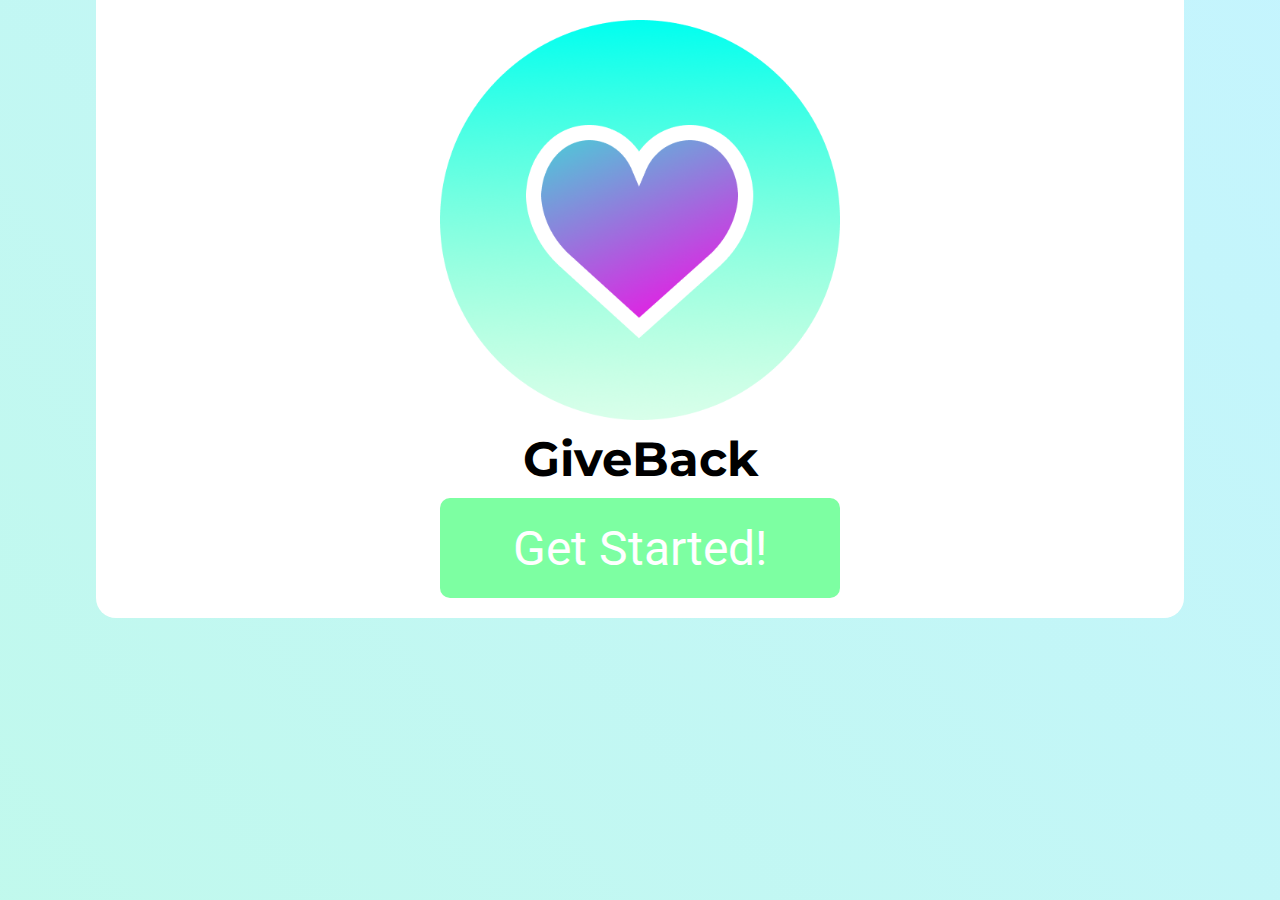
<file: index.html>
<!DOCTYPE html>
<html lang="en-US">
  <head>
    <title>GiveBack</title>
    <link href="index.css" rel="stylesheet">
    <link rel="shortcut icon" href="logo.png"/>
  </head>
  <body>
    <img src="logo.png">
    <p>GiveBack</p>
    <a href="interests.html">
      <div id="getstarted">
        <p>Get Started!</p>
      </div>
    </a>
  </body>
</html>
</file>
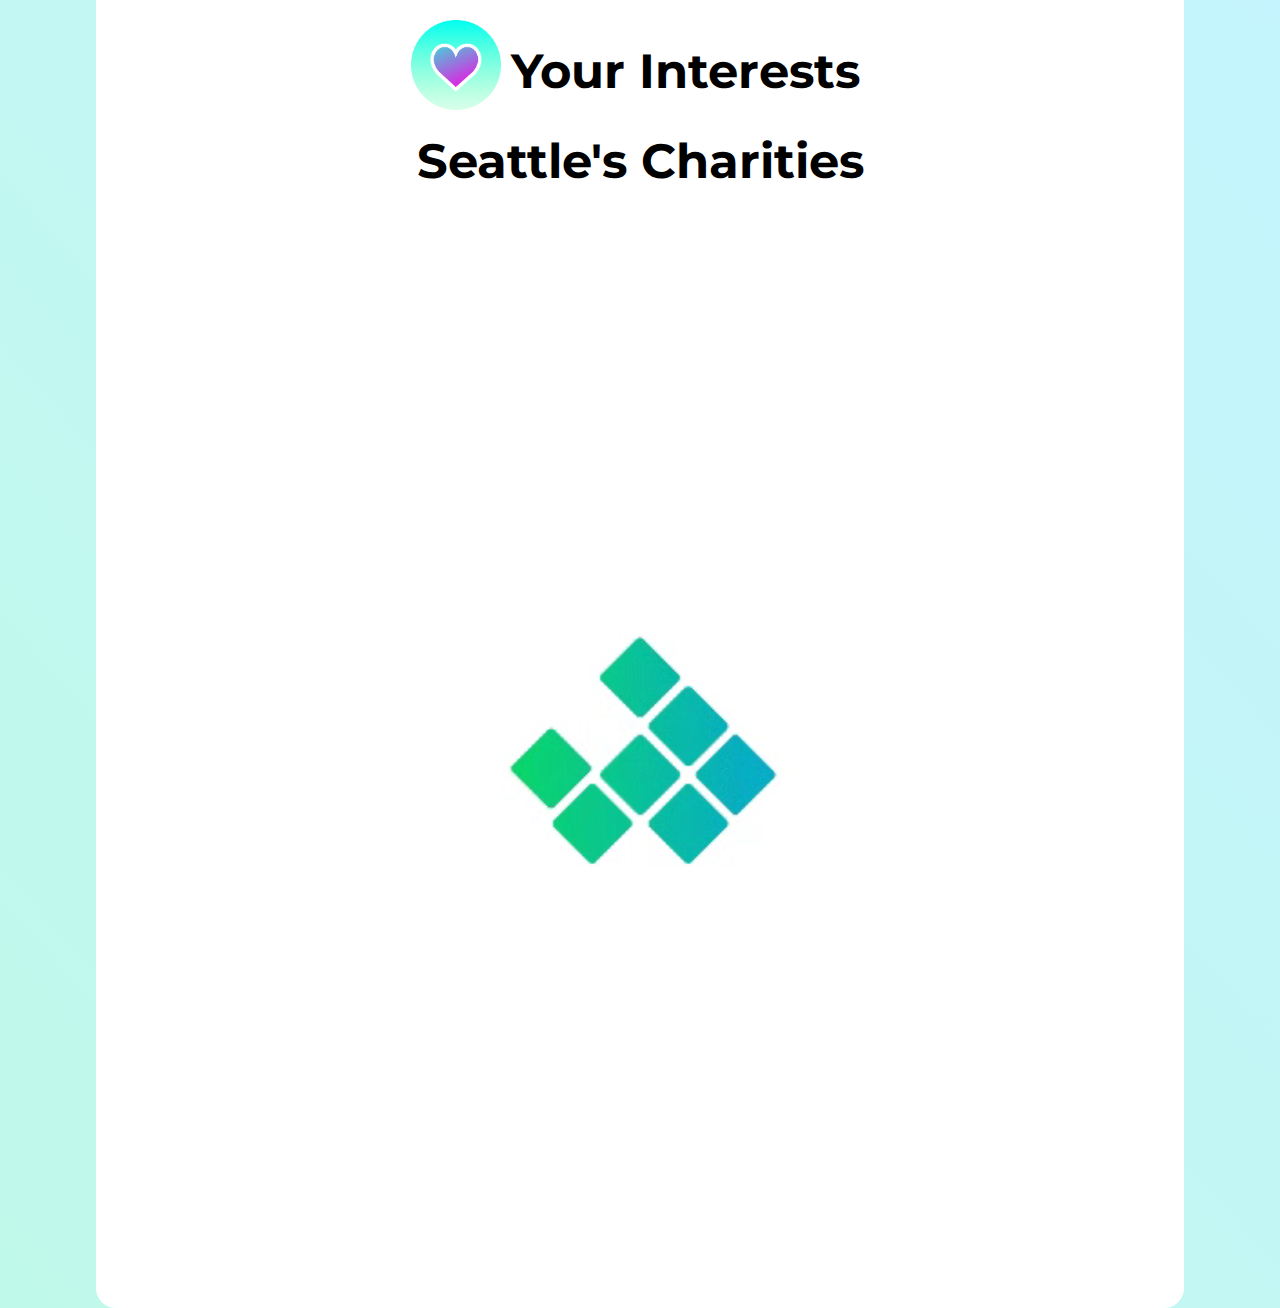
<file: charities.html>
<!DOCTYPE html>
<html lang="en-US">
  <head>
    <title>GiveBack - Charities</title>
    <link href="index.css" rel="stylesheet">
    <script src="charityCreator.js"></script>
    <link rel="shortcut icon" href="logo.png"/>
  </head>
  <body>
    <div id="title2">
      <a href="index.html"><img src="logo.png"></a>
      <p>Your Interests</p>
    </div>
    <div id="interests">
    </div>
    <p>Seattle's Charities</p>
    <div id="charities">
    </div>
    <video id="loading" autoplay loop muted>
      <source src="loading.mp4" type="video/mp4">
    </video>
  </body>
</html>
</file>
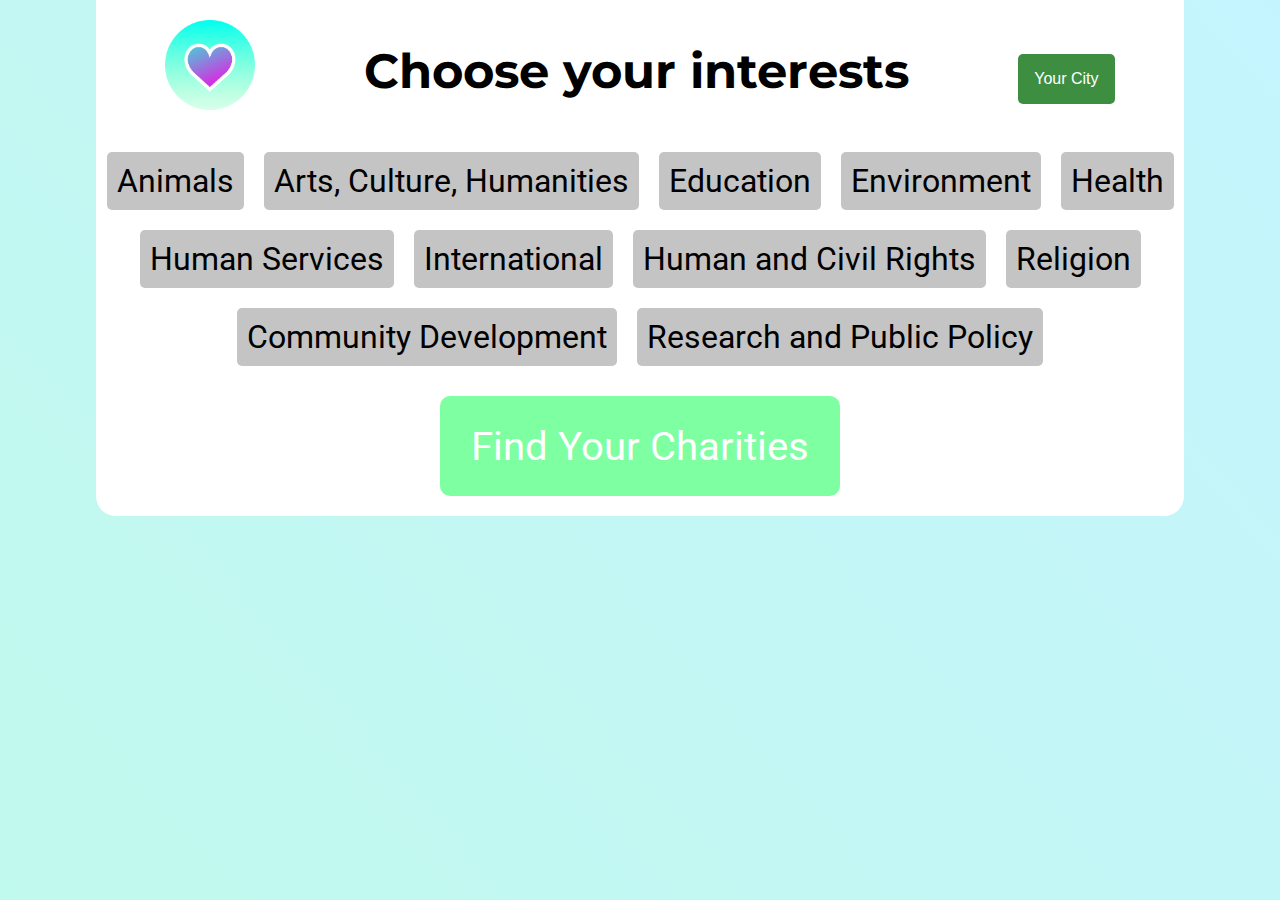
<file: interests.html>
<!DOCTYPE html>
<html lang="en-US">
  <head>
    <title>GiveBack - Interests</title>
    <link href="index.css" rel="stylesheet">
    <script src="index.js"></script>
    <link rel="shortcut icon" href="logo.png"/>
  </head>
  <body>
    <div id="yourInterests">
      <div id="title">
        <a href="index.html"><img src="logo.png"></a>
        <p>Choose your interests</p>
        <div id="bars">
          <div class="dropdown">
            <button class="dropbtn">Your City</button>
            <div class="dropdown-content">
              <a href="#">Austin</a>
              <a href="#">Boston</a>
              <a href="#">Charlotte</a>
              <a href="#">Chicago</a>
              <a href="#">Columbus</a>
              <a href="#">Dallas</a>
              <a href="#">Denver</a>
              <a href="#">Fort Worth</a>
              <a href="#">Houston</a>
              <a href="#">Indianapolis</a>
              <a href="#">Jacksonville</a>
              <a href="#">Los Angeles</a>
              <a href="#">New York</a>
              <a href="#">Pheonix</a>
              <a href="#">Philedelphia</a>
              <a href="#">San Antonio</a>
              <a href="#">San Diego</a>
              <a href="#">San Francisco</a>
              <a href="#">San Jose</a>
              <a href="#">Seattle</a>
              <a href="#">Washington, DC</a>
            </div>
          </div>
        </div>
      </div>
      <div id="interests">
      </div>
    </div>
    <a href="charities.html">
      <div id="seeCharities">
        <p>Find Your Charities</p>
      </div>
    </a>
  </body>
</html>
</file>
<file: index.css>
@import url("https://fonts.googleapis.com/css?family=Montserrat|Roboto");

html {
  background: linear-gradient(228.67deg, #C5F4FF 20.66%, #BBFFD6 89.56%);
  background-repeat: no-repeat;
  background-size: 3000px 5000px;
}

body {
  font-family: "Montserrat", san-serif;
  font-weight: bold;
  font-size: 3rem;
  text-align: center;

  display: flex;
  justify-content: center;
  flex-direction: column;

  width: 85%;
  height: 100%;
  margin: auto;
  padding-bottom: 20px;
  background: white;
  border-radius: 0px 0px 20px 20px;
}

img {
  margin: auto;
  margin-top: 20px;
  height: 400px;
}

input {
  padding: 10px;
  margin: 10px;
  width: 70%;
}

#seeCharities {
  display: flex;
  justify-content: center;
  align-items: center;
  margin: auto;
  color: white;
  background: #7DFFA2;
  border-radius: 10px;
  font-family: "Roboto", sans-serif;
  font-weight: normal;
  font-size: 40px;
  height: 100px;
  width: 400px;
  margin-top: 20px;
}

#interests {
  display: flex;
  flex-flow: row wrap;
  justify-content: center;
}

#interests div {
  display: flex;
  align-items: center;
  margin: 10px;
  border-radius: 5px;
}

#interests div p {
  font-family: "Roboto", sans-serif;
  font-weight: normal;
  font-size: 2rem;
  margin: 10px;
}

.selected {
  background: #54C1FF;
}

.notSelected {
  background: #C4C4C4;
}

#bars {
  display: flex;
  justify-content: center;
  align-items: center;
  align-content:space-between;
  flex-direction: column;
  margin: auto;
}

#getstarted {
  display: flex;
  justify-content: center;
  align-items: center;
  margin: auto;

  background: #7DFFA2;
  border-radius: 10px;
  font-family: "Roboto", sans-serif;
  font-weight: normal;
  height: 100px;
  width: 400px;
  color: white;
}

a {
  text-decoration: none;
  color: inherit;
}

p {
  margin: 10px;
}

.interest {
  font-family: "Roboto", sans-serif;
  font-weight: normal;
  background: #7DFFA2;
}

#charities {
  display: flex;
  flex-flow: row wrap;
  justify-content: center;
}

.charity {
  display: flex;
  align-items: flex-start;
  flex-direction: column;
  border-radius: 5px;
  background: #ffffff;
  font-size: 1.5rem;
  margin: 10px;
}

.charity p {
  margin: 5px 5px 0px 5px;
}

.charityimg {
  overflow: hidden;
  margin: 0px;
  padding: 0px;
  border-radius: 15px 15px 15px 15px;
  object-fit: cover;
  height: 20vh;
  width: 100%;
}

.tags {
  background: #7DFFA2;
  margin: 5px;
  border-radius: 20px;
  padding: 0px 10px 0px 10px;
  font-size: 1rem;
}

/* Dropdown Button */
.dropbtn {
  background-color: #3e8e41;
  color: white;
  padding: 16px;
  font-size: 16px;
  border: none;
  margin: 0px;
  border-radius: 5px;
}

#bars {
  margin: 0px;
}


/* Dropdown Content (Hidden by Default) */
.dropdown-content {
  font-size: 16px;
  display: none;
  position: absolute;
  background-color: #f1f1f1;
  min-width: 160px;
  box-shadow: 0px 8px 16px 0px rgba(0,0,0,0.2);
  z-index: 1;

  max-height: 200px;
  overflow: auto;
}

/* Links inside the dropdown */
.dropdown-content a {
  color: black;
  padding: 12px 16px;
  text-decoration: none;
  display: block;
}

/* Change color of dropdown links on hover */
.dropdown-content a:hover {background-color: #ddd;}

/* Show the dropdown menu on hover */
.dropdown:hover .dropdown-content {display: block;}

/* Change the background color of the dropdown button when the dropdown content is shown */
.dropdown:hover .dropbtn {background-color: #7DFFA2;}

#title {
  display: flex;
  flex-direction: row;
  justify-content: space-around;
  align-items: center;
  padding: 20px;
}

#title2 {
  display: flex;
  flex-direction: row;
  justify-content: center;
  align-items: center;
  padding-top: 20px;
}

#title img {
  height: 10vh;
  padding: 0px;
  margin: 0px;
}

#title2 img {
  height: 10vh;
  padding: 0px;
  margin: 0px;
}
</file>
